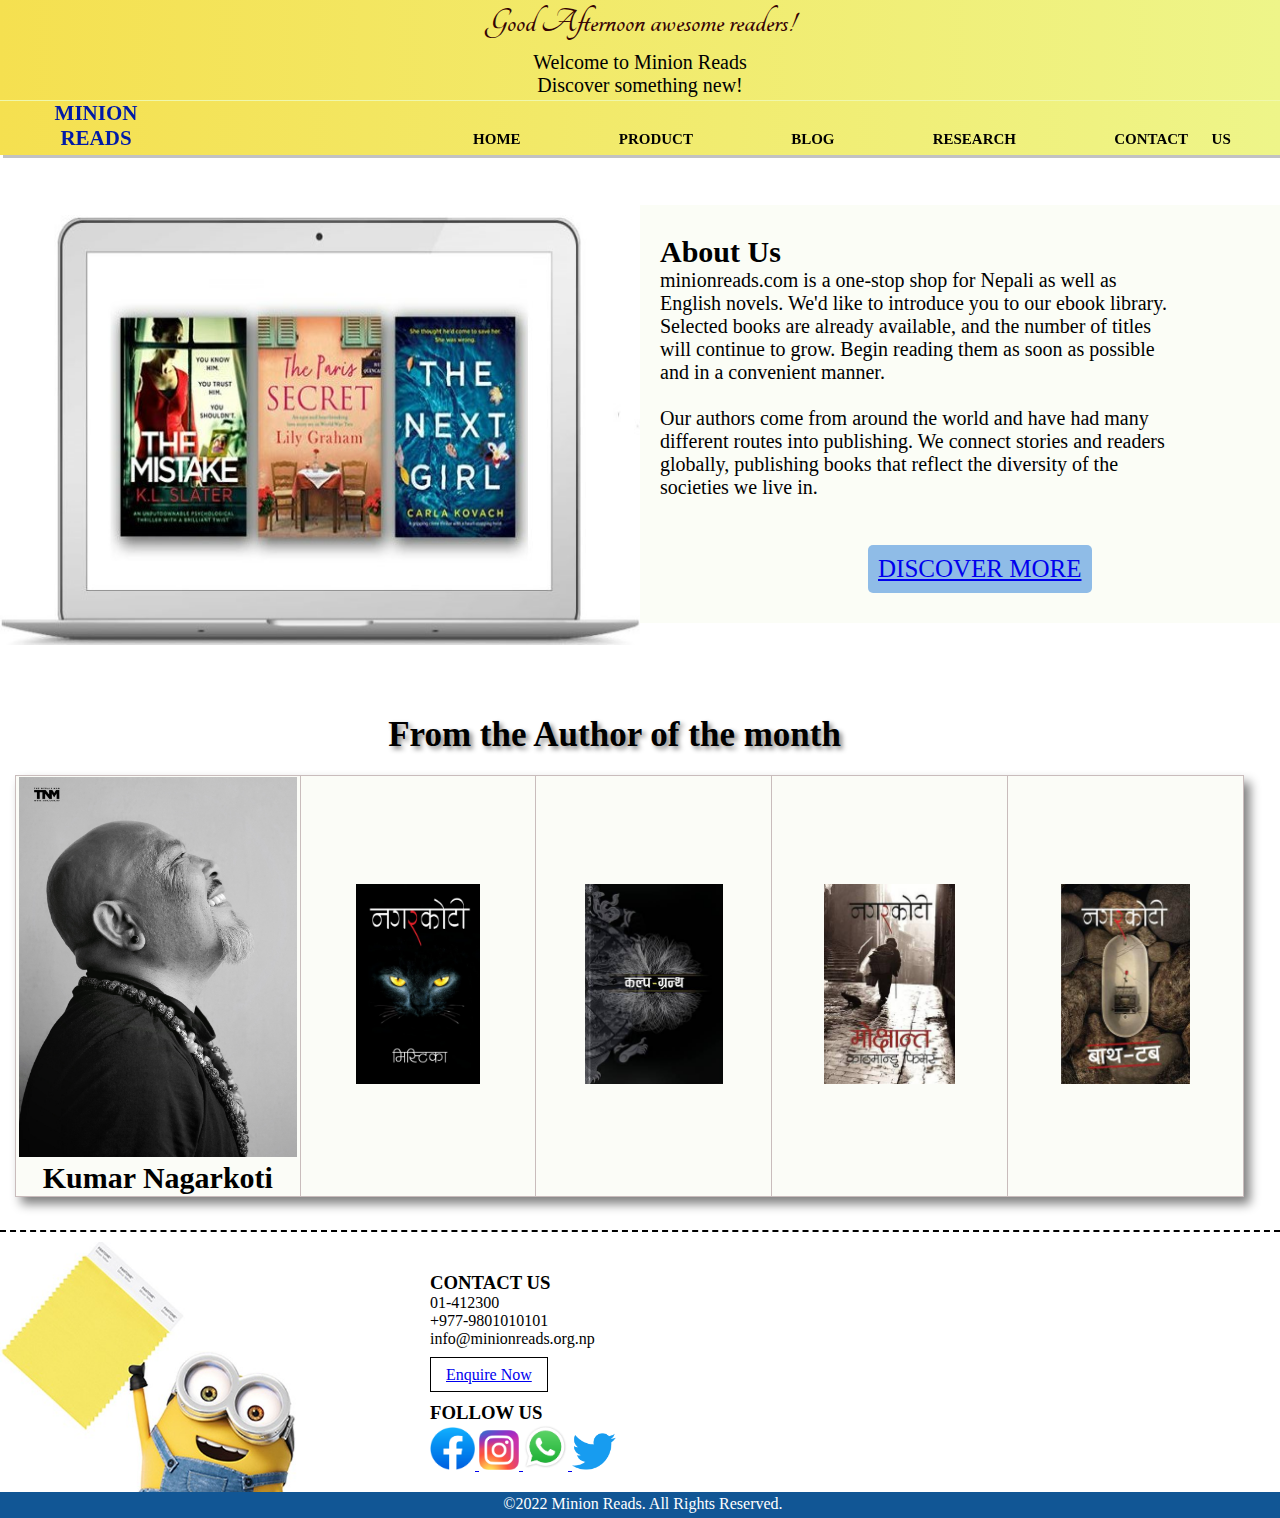
<file: index.html>
<!DOCTYPE html>
<html>
    <head>
        <meta charset="UTF-8">
        <meta http-equiv="X-UA-Compatible" content="IE=edge">
        <meta name="viewport" content="width=device-width, initial-scale=1.0">
        <title>MinionReads</title>
        <link rel="stylesheet" href="css/style.css">
        <link rel="stylesheet" href="css/fonts.css">
        <style>
            #time
            {
                color: #360303;
                height: 40px;
                text-align: center;
                font-size: 35px;
                font-family: Tangerine;
                text-transform: none;
                padding-bottom: 8px;
            }
            .top
            {
                text-align: center;
                background-color:#f5e050;
                background-image: linear-gradient(to left, #eef589 0%, #f5e050 100%);
                padding: 3px;
                font-size:20px;  
                border-bottom: #eff8ac solid 0.5px;
            }
            .sticky{
                position: fixed;
                top: 0;
                width: 100%
            }

            .slider{
                width: 50%;
                height: 500px;
                float: left;
                box-sizing: border-box;
                margin-top: 30px;
            }
            .slider img{
                width: 100%;
                height: 430px;  
            }
            .body{
                background-image: url('images/bg.jpg');
                height: 750px;
                width: 100%;
            }

            .books{
                height: fit-content;
                width: max-content;
                float: left;
                margin-bottom: 15px;
            }

            table{
                height: fit-content;
                width: 100%;
                margin-left: 15px;
                border: 0.3px solid #c9bcbc;
                border-collapse: collapse;
                margin-top: 20px;
                background-color: #fbfcf7;
                box-sizing: border-box;
                box-shadow: 6px 7px 10px gray;
            }
            
            td{
                height: 300px;
                width: 230px;
                text-align: center;
                border: 0.3px solid #c9bcbc;
                border-collapse: collapse;
            }
            
            .intro{
                height: fit-content;
                width: 50%;
                float: right;
                margin-top: 20px ;
                padding: 30px 20px;
                box-sizing: border-box;
                background-color: #fbfdf6;
                font-size: 20px;
                padding-right: 100px;
                margin-bottom: 20px;
            }

            .books td:hover .overlay
            {
                opacity: 1;
            }

        </style>
    </head>

    <body>
        <!--This is the div for greeting-->
        <div class="top"> 
            <h1 id="time"></h1>
            Welcome to Minion Reads
            <br>Discover something new!
        </div>

        <!--This is the header section, it contains the logo and nav bar-->
        <div class="header" id="myHeader">
            <div id="logo">
                <b> MINION<br>
                READS</b>
            </div>
            <nav>
                <ul>
                    <li><a href="../index.html">HOME</a></li>
                    <li><a href="pages/Products.html">PRODUCT</a></li>
                    <li><a href="pages/Blog.html">BLOG</a></li>
                    <li><a href="pages/Research.html">RESEARCH</a></li>
                    <li><a href="pages/Contact.html">CONTACT US</a>
                    </li>
                </ul>
                
                
            </nav>
        </div>

        <!--image slider-->
        <div class="slider">
            <div id="img">
              <img src="images/slide1.JPG" alt="books">
            </div>
          </div>

        <!--Contains the details of the store-->
        <div class="intro">
            <h2>About Us</h2>
            <p> minionreads.com is a one-stop shop for Nepali as well as English novels.
            We'd like to introduce you to our ebook library. Selected books are already available,  
            and the number of titles will continue to grow. Begin reading them as soon as possible 
            and in a convenient manner.</p>
            <br>
            <p>Our authors come from around the world and have had many different routes into publishing.
            We connect stories and readers globally, publishing books that reflect the diversity of 
            the societies we live in.</p>
            <br>
            <br>
            <button id="button" ><a href="pages/Products.html"> Discover More </a></button>
        </div>

        <!--Contains the author of the month-->
        <div class="books">
            <h2 style="font-size: 35px; text-align: center; text-shadow: 3px 3px 5px grey;">From the Author of the month</h2>
            <table>
                <tr>
                    <td>
                        <img src="images/author.jpg" alt="" height="380px">
                        <h3 style="font-size: 30px;">Kumar Nagarkoti</h3>
                    <td>
                        <img src="images/a1.jfif" height="200px">
                        <br>
                        <div class="overlay">
                            <br><h4>Mistika</h4><br>
                            <b>Price:</b>Rs.599
                        </div>
                    <td>
                        <img src="images/a2.jfif" height="200px">
                        <br>
                        <div class="overlay">
                            <br><h4>Kalpa-Grantha</h4>
                            <br><b>Price:</b>Rs.459
                        </div>
                    <td>
                        <img src="images/a3.jpg" height="200px">
                        <br>
                        <div class="overlay">
                            <br><h4>Mokshanta</h4>
                            <br><b>Price:</b>Rs.699
                        </div>
                    <td>
                        <img src="images/a4.jpg" height="200px">
                        <br>
                        <div class="overlay">
                            <h4>Bath-tub</h4>
                            <br><b>Price:</b>Rs.500
                        </div>
                </tr>
            </table>
            <br>
           
        </div>


        <!--This is footer-->
        <div class="footer">
            <div style="float: left;">
                <img src="images/contact us.jpg" alt="" height="250px" width="400px">
            </div>

            <div style="float: left; padding-left: 30px; padding-top:30px" id="footer">
                <h3>CONTACT US</h3>
                01-412300 <br>
                +977-9801010101 <br>
                info@minionreads.org.np <br><br>
                <span style="border: 1px solid; padding: 8px 15px;">
                <a href="pages/Contact.html">Enquire Now</a>
                </span> <br> <br>
                <h3>FOLLOW US </h3> 
                <a href="https://www.facebook.com">
                    <img src="images/Facebook.jpg" height="43px" width="45px" >
                </a>
                <a href="https:/www.instagram.com">
                    <img src="images/Instagram.jpg" height="40px" width="40px">
                </a>
                <a href="https:/www.whatsapp.com">
                    <img src="images/WhatsApp.svg.webp" height="46px" width="45px">
                </a>
                <a href="https:/www.twitter.com">
                    <img src="images/Twitter.jpg" height="37px" width="44px">
                </a>
            </div>
        </div>
        
        <!--copyright div-->
        <div id="copyright">
            &copy2022 Minion Reads. All Rights Reserved.
        </div>

    </body>
    <script>

        //js for time and greeting
        const d= new Date();
        let hour= d.getHours();
        if(hour<12)
        {
            document.getElementById("time").innerHTML=('Good Morning awesome readers! ');
        }
        else if(hour>=12 && hour<=16)
        {
            document.getElementById("time").innerHTML=('Good Afternoon awesome readers!');
        }
        else{
            document.getElementById("time").innerHTML=('Good evening awesome readers!');
        }


        //scroll function on header
        window.onscroll = function() 
        {myFunction()};
        var header = document.getElementById("myHeader");
        var sticky = header.offsetTop;
        function myFunction() 
        {
            if (window.pageYOffset > sticky) 
            {
                header.classList.add("sticky");
            } 
            else 
            {
                header.classList.remove("sticky");
            }
        }


        //js for image slider
        var images = ['images/slide2.jpg','images/slide3.jpg','images/slide4.jpg', 'images/slide1.jpg'];
        var x = 0;
        var imgs = document.getElementById('img');
        setInterval(slider, 2000);
        function slider() {
            if (x < images.length) {
                x = x + 1;
            } else {
                x = 1;
            }
            imgs.innerHTML = "<img src=" + images[x - 1] + ">";
        }
    </script>
    
</html>
</file>
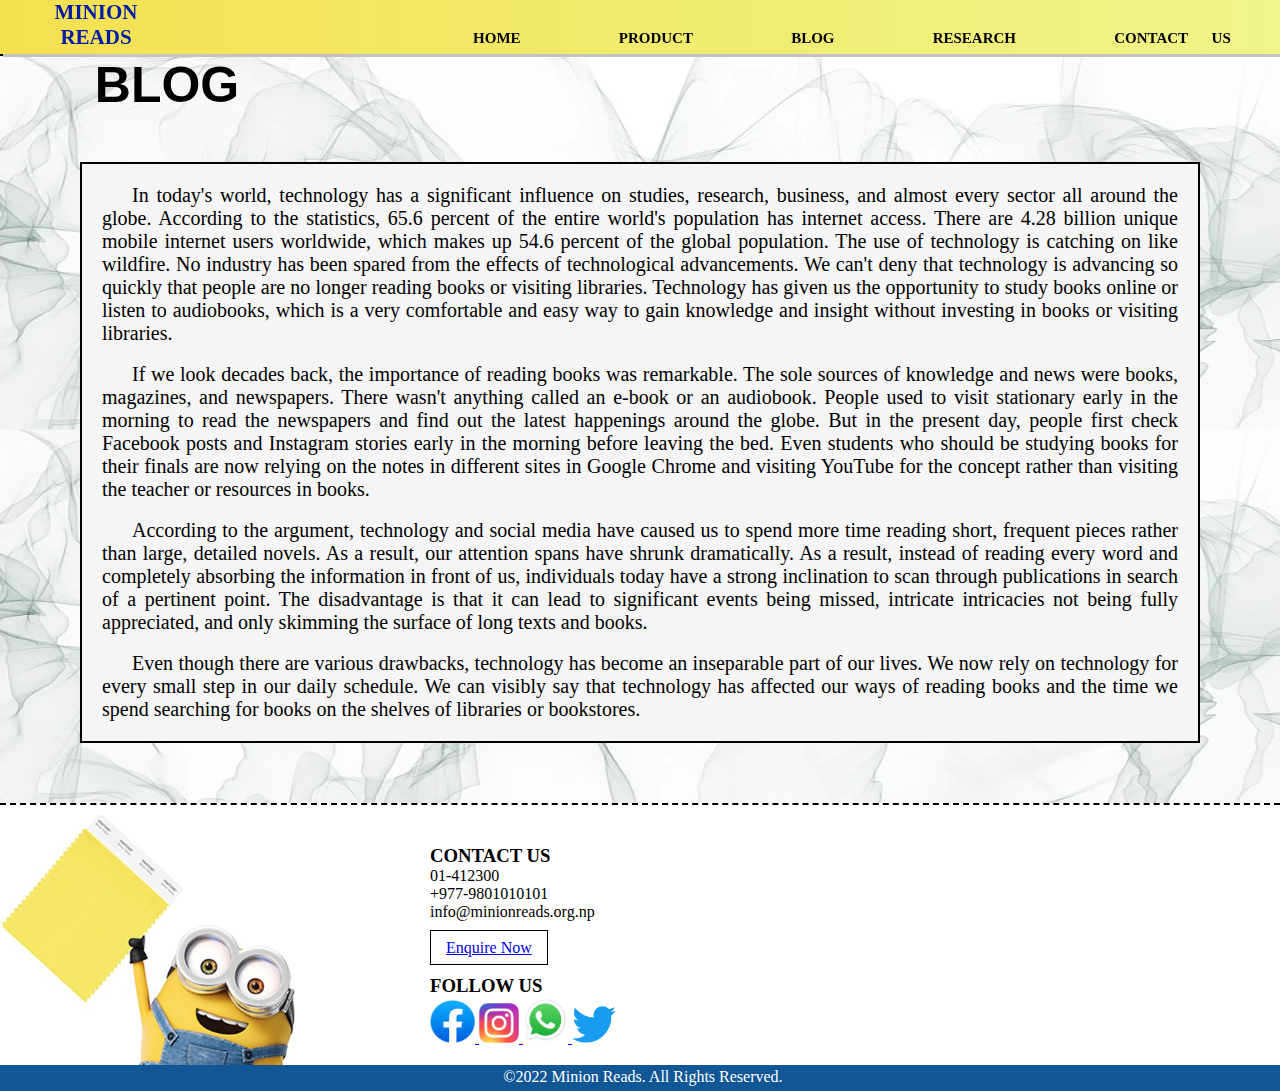
<file: pages/Blog.html>
<!DOCTYPE html>
<html lang="en">
<head>
    <meta charset="UTF-8">
    <meta http-equiv="X-UA-Compatible" content="IE=edge">
    <meta name="viewport" content="width=device-width, initial-scale=1.0">
    <title>Blog</title>

    <style>
        .blog{
            background-color: whitesmoke;
            border: 2px solid;
            margin: 30px 80px;
            padding: 20px;
            text-align: justify;
        }
        
        p{
            font-size: 20px;
            text-indent: 30px;
            word-wrap: break-word;
        }
    </style>
</head>
<body>
    <!--linking the css stylesheet-->
    <link rel="stylesheet" href="../css/style.css">
    <div class="header">
        <div id="logo">
            <b>MINION<br>
            READS</b>

        </div>
        <nav>
            <ul>
                <li><a href="../index.html">HOME</a></li>
                <li><a href="pages/Products.html">PRODUCT</a></li>
                <li><a href="pages/Blog.html">BLOG</a></li>
                <li><a href="pages/Research.html">RESEARCH</a></li>
                <li>
                    <a href="pages/Contact.html">CONTACT US</a>
                </li>
            </ul>
        </nav>
    </div>
    

    <!--this is main div for blog-->
    <div class="main">
        <h1>Blog</h1>
        <br>
        <div class="blog">
            <p>
                In today's world, technology has a significant influence on studies, research, business, and
                almost every sector all around the globe. According to the statistics, 65.6 percent of the 
                entire world's population has internet access. There are 4.28 billion unique mobile internet 
                users worldwide, which makes up 54.6 percent of the global population. The use of technology 
                is catching on like wildfire. No industry has been spared from the effects of technological 
                advancements. We can't deny that technology is advancing so quickly that people are no longer 
                reading books or visiting libraries. Technology has given us the opportunity to study books 
                online or listen to audiobooks, which is a very comfortable and easy way to gain knowledge 
                and insight without investing in books or visiting libraries.
            </p>
            <br>
            <p>
                If we look decades back, the importance of reading books was remarkable. The sole sources of 
                knowledge and news were books, magazines, and newspapers. There wasn't anything called an 
                e-book or an audiobook. People used to visit stationary early in the morning to read the 
                newspapers and find out the latest happenings around the globe. But in the present day, people 
                first check Facebook posts and Instagram stories early in the morning before leaving the bed. 
                Even students who should be studying books for their finals are now relying on the notes in 
                different sites in Google Chrome and visiting YouTube for the concept rather than visiting 
                the teacher or resources in books. 
            </p>
            <br>
            <p>
                According to the argument, technology and social media have caused us to spend more time 
                reading short, frequent pieces rather than large, detailed novels. As a result, our attention 
                spans have shrunk dramatically. As a result, instead of reading every word and completely 
                absorbing the information in front of us, individuals today have a strong inclination to 
                scan through publications in search of a pertinent point. The disadvantage is that it can 
                lead to significant events being missed, intricate intricacies not being fully appreciated, 
                and only skimming the surface of long texts and books.
            </p>
            <br>
            <p>
                Even though there are various drawbacks, technology has become an inseparable part of our 
                lives. We now rely on technology for every small step in our daily schedule. We can visibly 
                say that technology has affected our ways of reading books and the time we spend searching 
                for books on the shelves of libraries or bookstores. 
            </p>
        </div>
    </div>
    <!--This is footer-->
    <div class="footer">
        <div style="float: left;">
            <img src="../images/contact us.jpg" alt="" height="250px" width="400px">
        </div>

        <div style="float: left; padding-left: 30px; padding-top:30px">
            <h3>CONTACT US</h3>
            01-412300 <br>
            +977-9801010101 <br>
            info@minionreads.org.np <br><br>
            <span style="border: 1px solid; padding: 8px 15px;">
               <a href="pages/Contact.html">Enquire Now</a>
            </span> <br> <br>
            <h3>FOLLOW US </h3> 
            <a href="https://www.facebook.com">
                <img src="../images/Facebook.jpg" height="43px" width="45px" >
            </a>
            <a href="https:/www.instagram.com">
                <img src="../images/Instagram.jpg" height="40px" width="40px">
            </a>
            <a href="https:/www.whatsapp.com">
                <img src="../images/WhatsApp.svg.webp" height="46px" width="45px">
            </a>
            <a href="https:/www.twitter.com">
                <img src="../images/Twitter.jpg" height="37px" width="44px">
            </a>
        </div>
    </div>
    
    
    <div id="copyright">
        &copy2022 Minion Reads. All Rights Reserved.
    </div>


</body>
</html>
</file>
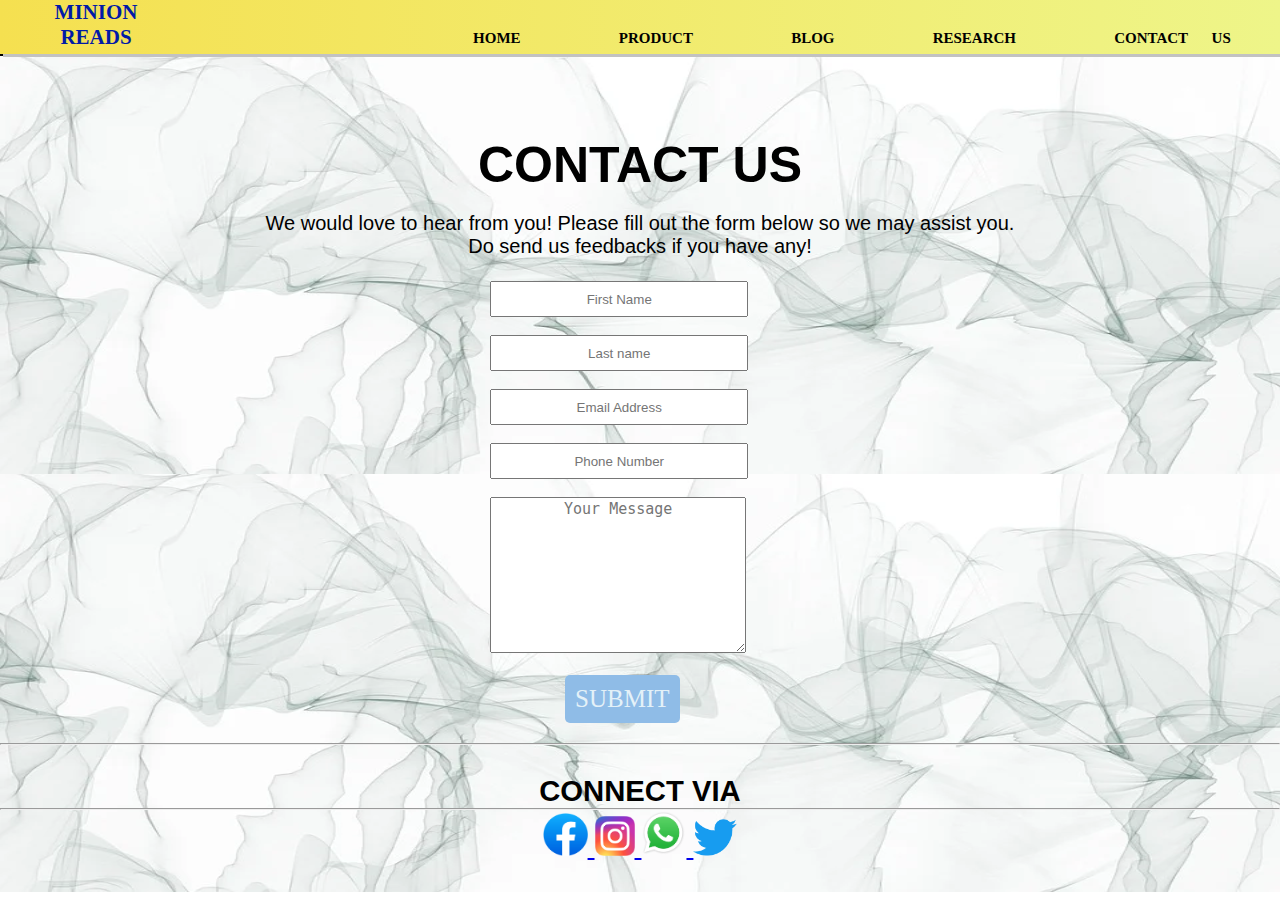
<file: pages/Contact.html>
<!DOCTYPE html>
<html>
<head>
    <meta charset="UTF-8">
    <meta http-equiv="X-UA-Compatible" content="IE=edge">
    <meta name="viewport" content="width=device-width, initial-scale=1.0">
    <title>Contact</title>

    <style>
    
        .form
        {
            height: fit-content;
            width: fit-content;
            padding: 20px;
            margin-top: 60px;
            flex: display;
            font-family: sans-serif;
        }
        
        .form p{
            text-align: center;
            font-size: 20px;
        }

        .form input{
            width: 250px;
            margin-left: 30%;
            height: 30px;
            text-align: center;
        }

        .form textarea{
            margin-left: 30%;
            width: 250px;
            height: 150px;
            text-align: center;
            font-size: 15px; 
        }

        .connect
        {
            margin-top: 30px;
            text-align: center;
            font-family: sans-serif;
            font-size: 25px;
        }

    </style>
</head>
<body>
    <link rel="stylesheet" href="../css/style.css">

    <div class="header">
        <div id="logo">
            <b>MINION<br>
            READS</b>

        </div>
        <nav>
            <ul>
                <li><a href="../index.html">HOME</a></li>
                <li><a href="pages/Products.html">PRODUCT</a></li>
                <li><a href="pages/Blog.html">BLOG</a></li>
                <li><a href="pages/Research.html">RESEARCH</a></li>
                <li>
                    <a href="pages/Contact.html">CONTACT US</a>
                </li>
            </ul>
        </nav>
    </div>

    <div class="main">
        <!--div for the form-->
        <div class="form">
            <h1>Contact Us </h1>
            <br>
            <form name="form" onsubmit="validationform()" validation>
                <p>We would love to hear from you!
                Please fill out the form below so we may assist you.<br>
                Do send us feedbacks if you have any!<br><br></p>
                <input type="text" name="Fname" placeholder="First Name">
                <br><br>
                <input type="text" name="Lname" placeholder="Last name">
                <br><br>
                <input type="email" name="Email" placeholder="Email Address">
                <br> <br>
                <input type="text" name="phone" placeholder="Phone Number">
                <br><br>
                <textarea rows="5" cols="30" name="message" placeholder="Your Message" al></textarea>
                <br><br>
                <input type="Submit" value="Submit" name="button" id="button"> 
            
            </form>
        </div>

        <hr>
        

        <!--footer div for this page-->
        <div class="connect">
            <h3>CONNECT VIA</h3>
            <hr>
            <a href="https://www.facebook.com">
                <img src="/images/Facebook.jpg" height="43px" width="45px" >
            </a>
            <a href="https:/www.instagram.com">
                <img src="/images/Instagram.jpg" height="40px" width="40px">
            </a>
            <a href="https:/www.whatsapp.com">
                <img src="/images/WhatsApp.svg.webp" height="46px" width="45px">
            </a>
            <a href="https:/www.twitter.com">
                <img src="/images/Twitter.jpg" height="37px" width="44px">
            </a>
        </div>
    </div>
    
    <script>
        function validationform(){
            var Fname= document.forms ["form"]["Fname"].value;
            var Lname= document.forms ["form"]["Lname"].value;
            var Email= document.forms ["form"]["Email"].value;
            var phone= document.forms ['form']['phone'].value;
            var message= document.forms ['form']['message'].value;

            if(Fname=="" && Lname=="" && Email=="" && phone=="" && message=="")
            {
                alert("All the fields are mandatory");
            }
            else if(Fname=="" || Lname=="" && Email!="" && phone!="" && message!="")
            {
                alert("Please enter your name.");
            }
            else if(Fname!="" && Lname!="" && Email=="" && phone!="" && message!="")
            {
                alert("Please enter your email address");
            }
            else if(Fname!="" && Lname!="" && Email!="" && phone=="" /*phone validation*/ && message!="")
            {
                alert("Please enter a valid phone number");
            }
            else if(Fname!="" && Lname!="" && Email!="" && phone!=""  && message!="")
            {
                alert("Thank you for your feedback!");
            }  
            else{
                alert("Please try again!");  
            }
        }
    </script>
</body>
</html>
</file>
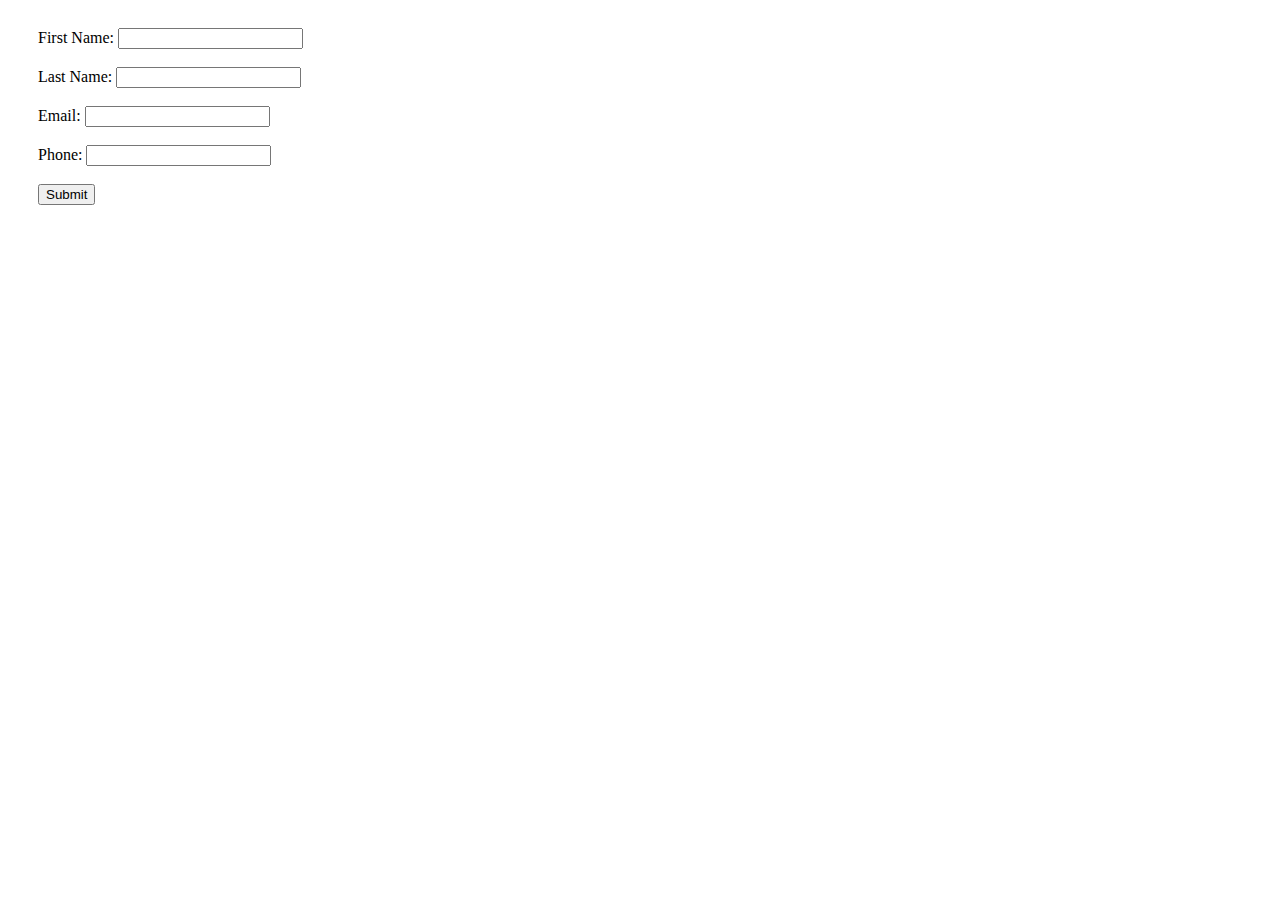
<file: pages/newContact.html>
<!DOCTYPE html>
<html lang="en">
<head>
    <meta charset="UTF-8">
    <meta http-equiv="X-UA-Compatible" content="IE=edge">
    <meta name="viewport" content="width=device-width, initial-scale=1.0">
    <title>Document</title>
    <style>
        form
        {
            padding:20px 30px;
        }
    </style>
</head>
<body>
    <form name="form" onsubmit="validationform()" validation>
        First Name: <input type="text" name="Fname"><br><br>
        Last Name: <input type="text" name="Lname"><br><br>
        Email: <input type="email" name="Email"><br><br>
        Phone: <input type="text" name="phone"><br><br>
        <input type="Submit" value="Submit"> 
    </form>
<script>
function validationform(){
    var Fname= document.forms ["form"]["Fname"].value;
    var Lname= document.forms ["form"]["Lname"].value;
    var Email= document.forms ["form"]["Email"].value;
    var phone= document.forms ['form']['phone'].value;
    if(Fname=="" && Lname=="" && Email=="" && phone=="")
    {
        alert("All the fields are mandatory");
    }
    else if(Fname=="" || Lname=="" && Email!="" && phone!="")
    {
        alert("Please enter your name.");
    }
    else if(Fname!="" && Lname!="" && Email=="" && phone!="")
    {
        alert("Please enter your email address");
    }
    else if(Fname!="" && Lname!="" && Email!="" && phone=="")
    {
        alert("Please enter a valid phone number");
    }
    else if(Fname!="" && Lname!="" && Email!="" && phone!="")
    {
        alert("Thank you for your feedback!");
    }  
    else{
        alert("Please try again!");  
    }
}
</script>
</body>
</html>
</file>
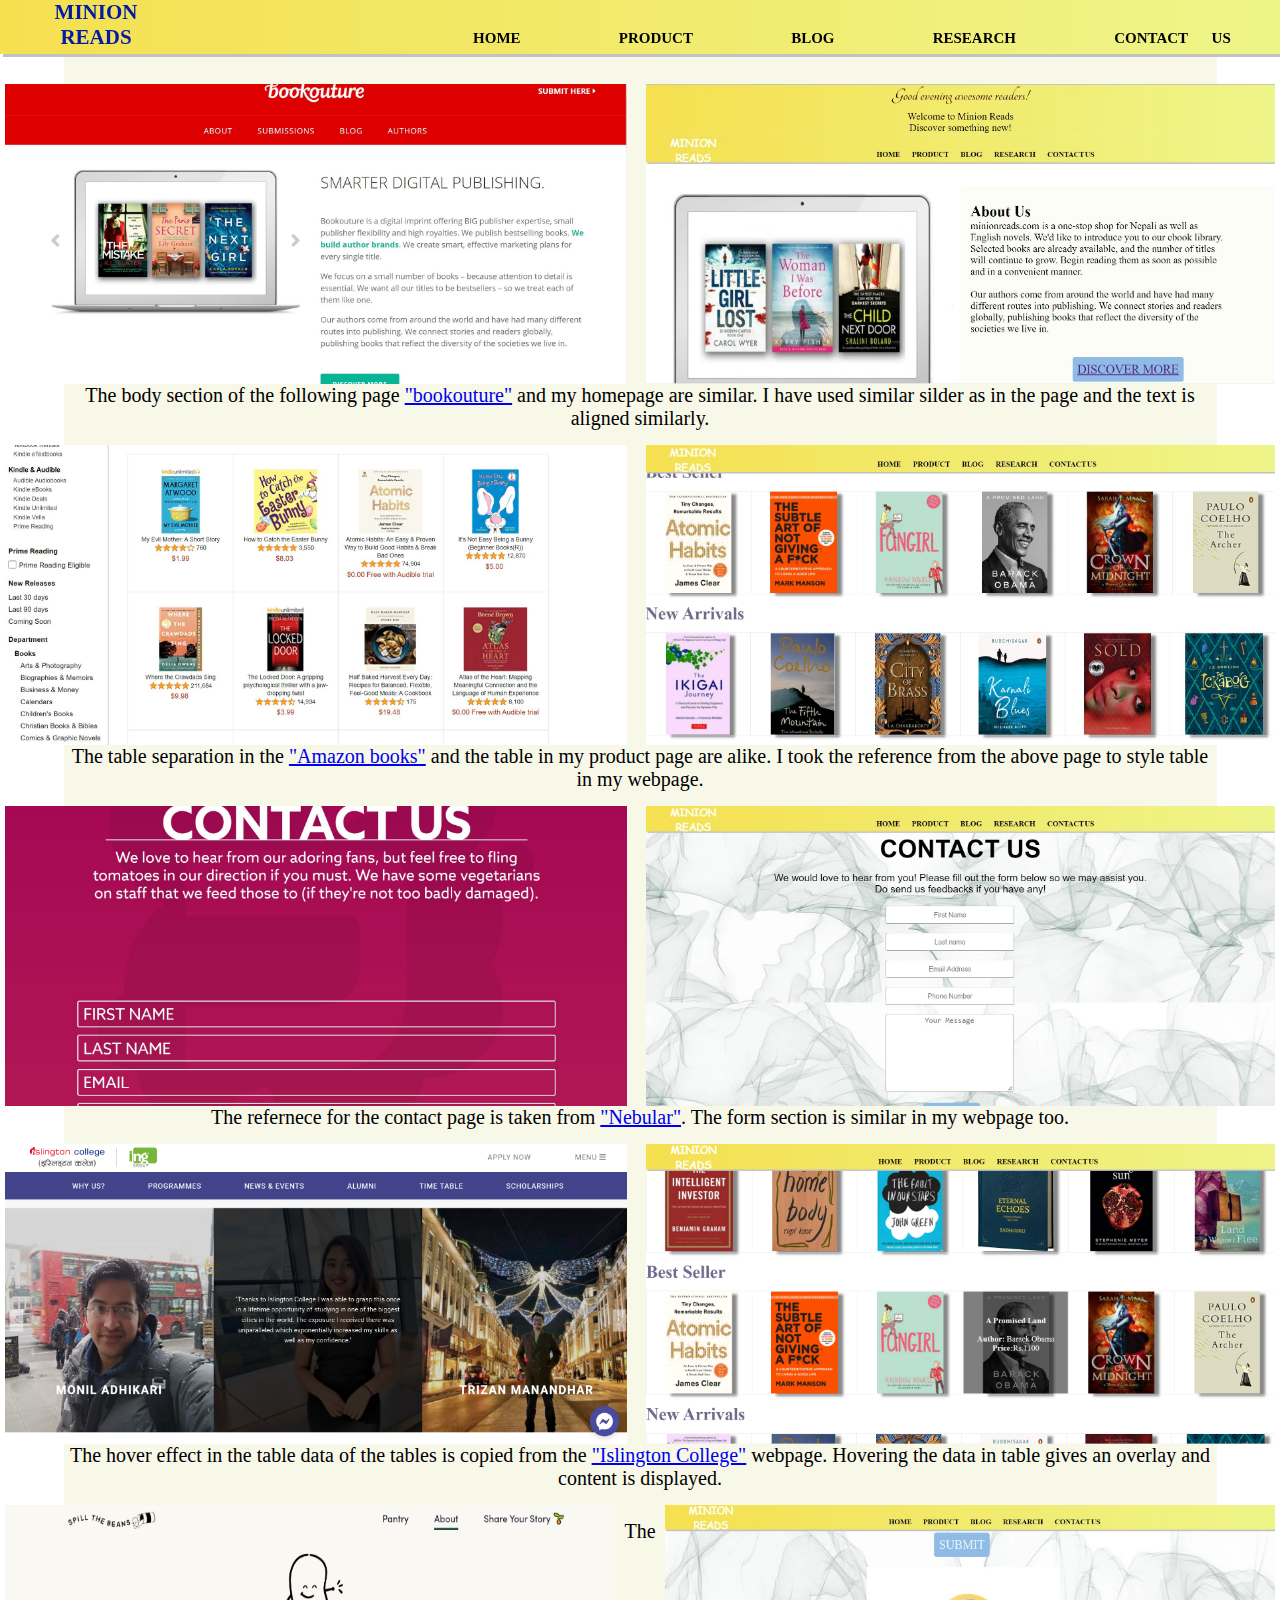
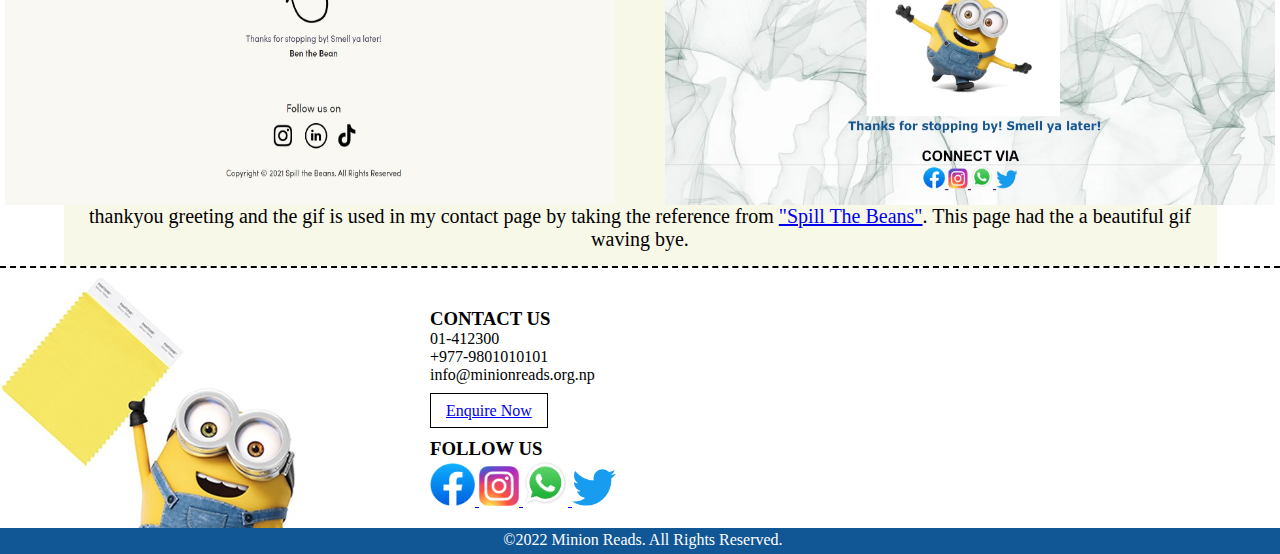
<file: pages/Research.html>
<!DOCTYPE html>
<html lang="en">
<head>
    <meta charset="UTF-8">
    <meta http-equiv="X-UA-Compatible" content="IE=edge">
    <meta name="viewport" content="width=device-width, initial-scale=1.0">
    <title>Research</title>

    <style>
        
        .research{
            margin: 0px 5px;
        }
        p{
            height: fit-content;
            width: 90%;
            padding: 15px 5px;
            font-size: 20px;
            text-align: center;
            background-color: rgb(248, 248, 232);
        }

    </style>
</head>
<body>
    <link rel="stylesheet" href="../css/style.css">
    <!--This is the header section-->
    <div class="header">
        <div id="logo">
            <b>MINION<br>
            READS</b>

        </div>
        <nav>
            <ul>
                <li><a href="../index.html">HOME</a></li>
                <li><a href="pages/Products.html">PRODUCT</a></li>
                <li><a href="pages/Blog.html">BLOG</a></li>
                <li><a href="pages/Research.html">RESEARCH</a></li>
                <li>
                    <a href="pages/Contact.html">CONTACT US</a>
                </li>
            </ul>
        </nav>
    </div>

    <!--The main body for the research-->
    <div class="research">
        <!--First reference-->
        <div class="img">
            <a href="https://www.bookouture.com/">
                <img src="../images/web1.JPG" alt="webpage" height="300px" width="49%" style="float: left;">
            </a>
            <a href="../index.html">
                <img src="../images/web2.JPG" alt="webpage" height="300px" width="49.5%" style="float: right;">
            </a>
        </div>
        <div class="text">
            <p>
                The body section of the following page <a href="https://www.bookouture.com/">"bookouture"</a> and my homepage are similar. I have used 
                similar silder as in the page and the text is aligned similarly.  
            </p>
        </div>

        <!--Second reference-->
        <div class="img">
            <a href="https://www.amazon.com/books">
                <img src="../images/web3.JPG" alt="webpage" height="300px" width="49%" style="float: left;">
            </a>
            <a href="../pages/Products.html">
                <img src="../images/web4.JPG" alt="webpage" height="300px" width="49.5%" style="float: right;">
            </a>
        </div>
        <div class="text">
            <p>
                The table separation in the <a href="https://www.amazon.com/books">"Amazon books"</a> and the table in my 
                product page are alike. I took the reference from the above page to 
                style table in my webpage.
            </p>
        </div>

        <!--Third reference-->
        <div class="img">
            <a href="http://www.nebularagency.com/contact">
                <img src="../images/web5.JPG" alt="webpage" height="300px" width="49%" style="float: left;">
            </a>
            <a href="../pages/Contact.html">
                <img src="../images/web6.JPG" alt="webpage" height="300px" width="49.5%" style="float: right;">
            </a>
        </div>
        <div class="text">
            <p>
                The refernece for the contact page is taken from 
                <a href="http://www.nebularagency.com/contact">"Nebular"</a>. The form section is similar in my webpage too.
            </p>
        </div>

        <!--Fourth reference-->
        <div class="img">
            <a href="https://islington.edu.np/">
                <img src="../images/web7.png" alt="webpage" height="300px" width="49%" style="float: left;">
            </a>
            <a href="../pages/Products.html">
                <img src="../images/web8.png" alt="webpage" height="300px" width="49.5%" style="float: right;">
            </a>
        </div>
        <div class="text">
            <p>
                The hover effect in the table data of the tables is copied from the <a href="https://islington.edu.np/">"Islington College"</a>
                webpage. Hovering the data in table gives an overlay and content is displayed.
            </p>
        </div>
        
        <!--Fifth reference-->
        <div class="img">
            <a href="https://www.spillthebean.org/">
                <img src="../images/web9.JPG" alt="webpage" height="300px" width="48%" style="float: left;">
            </a>
            <a href="../pages/Contact.html">
                <img src="../images/web10.JPG" alt="webpage" height="300px" width="48%" style="float: right;">
            </a>
        </div>
        <div class="text">
            <p>
                The thankyou greeting and the gif is used in my contact page by taking the reference from 
                <a href="https://www.spillthebean.org/">"Spill The Beans"</a>. This page had the a beautiful
                gif waving bye.
            </p>
        </div>

    </div>

    <!--This is footer-->
    <div class="footer">
        <div style="float: left;">
            <img src="../images/contact us.jpg" alt="" height="250px" width="400px">
        </div>

        <div style="float: left; padding-left: 30px; padding-top:30px">
            <h3>CONTACT US</h3>
            01-412300 <br>
            +977-9801010101 <br>
            info@minionreads.org.np <br><br>
            <span style="border: 1px solid; padding: 8px 15px;">
               <a href="pages/Contact.html">Enquire Now</a>
            </span> <br> <br>
            <h3>FOLLOW US </h3> 
            <a href="https://www.facebook.com">
                <img src="../images/Facebook.jpg" alt="fb" height="43px" width="45px" >
            </a>
            <a href="https:/www.instagram.com">
                <img src="../images/Instagram.jpg" alt="instagram" height="40px" width="40px">
            </a>
            <a href="https:/www.whatsapp.com">
                <img src="../images/WhatsApp.svg.webp" alt="whatsapp" height="46px" width="45px">
            </a>
            <a href="https:/www.twitter.com">
                <img src="../images/Twitter.jpg" alt="twitter" height="37px" width="44px">
            </a>
        </div>
    </div>
    
    <div id="copyright">
        &copy2022 Minion Reads. All Rights Reserved.
    </div>

</body>
</html>
</file>
<file: css/style.css>
*{
    margin: 0px auto;
}
/*css for the header*/
.header{
    height: 54px;
    width: 100%;
    font-weight: bold;
    background-color: #f5e050;
    border: #f5e050 2px solid 100%;
    background-image: linear-gradient(to left, #eef589 0%, #f5e050 100%);
    position: sticky;
    top: 0ex;
    z-index: 1;
    box-shadow: 3px 3px #c2c2c2;
}

#logo{
    float: left;
    height: 90%;
    width: 15%;
    font-family: cursive;
    color: #011aa7;
    text-align: center;
    font-size: 21px;   
    cursor: pointer;
}

nav{
    float: right;
    height: 100%;
    width: 70%;
    font-size: 15px; 
    word-spacing: 20px;
    padding-top: 30px;
    padding-left: 50px;
}

nav ul{
    display: flex;
    list-style:none;
    align-items: flex-end;
}

nav ul li{
display: inline;
margin: auto;
}

nav a:link{
    color: black;
    text-decoration: none;
}

nav a:visited{
    color: black;
    text-decoration: none;
}

nav a:hover{
    text-decoration: underline;
    font-size: 16px;
    color: #8161a0;
}


h1{
    font-family: sans-serif;
    font-size: 50px;
    font-weight: 700;
    text-transform: uppercase;
    text-align: center;
}
/*contains the main body part in contact page and blog*/
.main{
    background-image: url("../images/back.webp");
    background-repeat:round;
    height: 100%;
    width: 100%;
    padding-bottom: 30px;
    margin-top: 0px;
    border-top: 2px solid;
}

.overlay
{
    position: relative;
    background: rgb(0, 0, 0);
    background: rgba(0, 0, 0, 0.5);
    color: #f1f1f1;
    padding-top: 30px;
    height: 200px;
    width: 100%;
    transition: .5s ;
    opacity:0;
    margin-top: -200px;
    text-align: center;
    box-sizing: border-box;
}

.products td:hover .overlay
{
    opacity: 1;
}

.products td:hover .sale
{
    opacity: 0;
}
            
#button{
    height: fit-content;
    width: fit-content;
    padding: 10px;
    margin-left: 40%;
    font-size: 25px;
    color: #e4f1f8;
    background-color: #8fbce7;
    border: #63adf1;
    border-radius: 5px;
    font-family: serif;
    font-weight: 500;
    text-transform: uppercase;
}

#button:hover{
    background-color: #e4f1f8;
    color: #115695;
}

.footer{
    border-top: 2px dashed black;
    padding-top: 10px;
    height: 250px;
    width: 100%;
    float: left;
}


#copyright{
    border: solid #115695;
    height: 20px;
    width: 100%;
    text-align: center;
    background-color: #115695;
    color: #ffffff;
    float: left;
}
</file>
<file: css/fonts.css>
@font-face{
    font-family: "Parisienne";
    src:url("../fonts/Parisienne-Regular.ttf");
}

@font-face {
    font-family: "Tangerine";
    src: url(../fonts/Tangerine-Bold.ttf);
}
</file>
